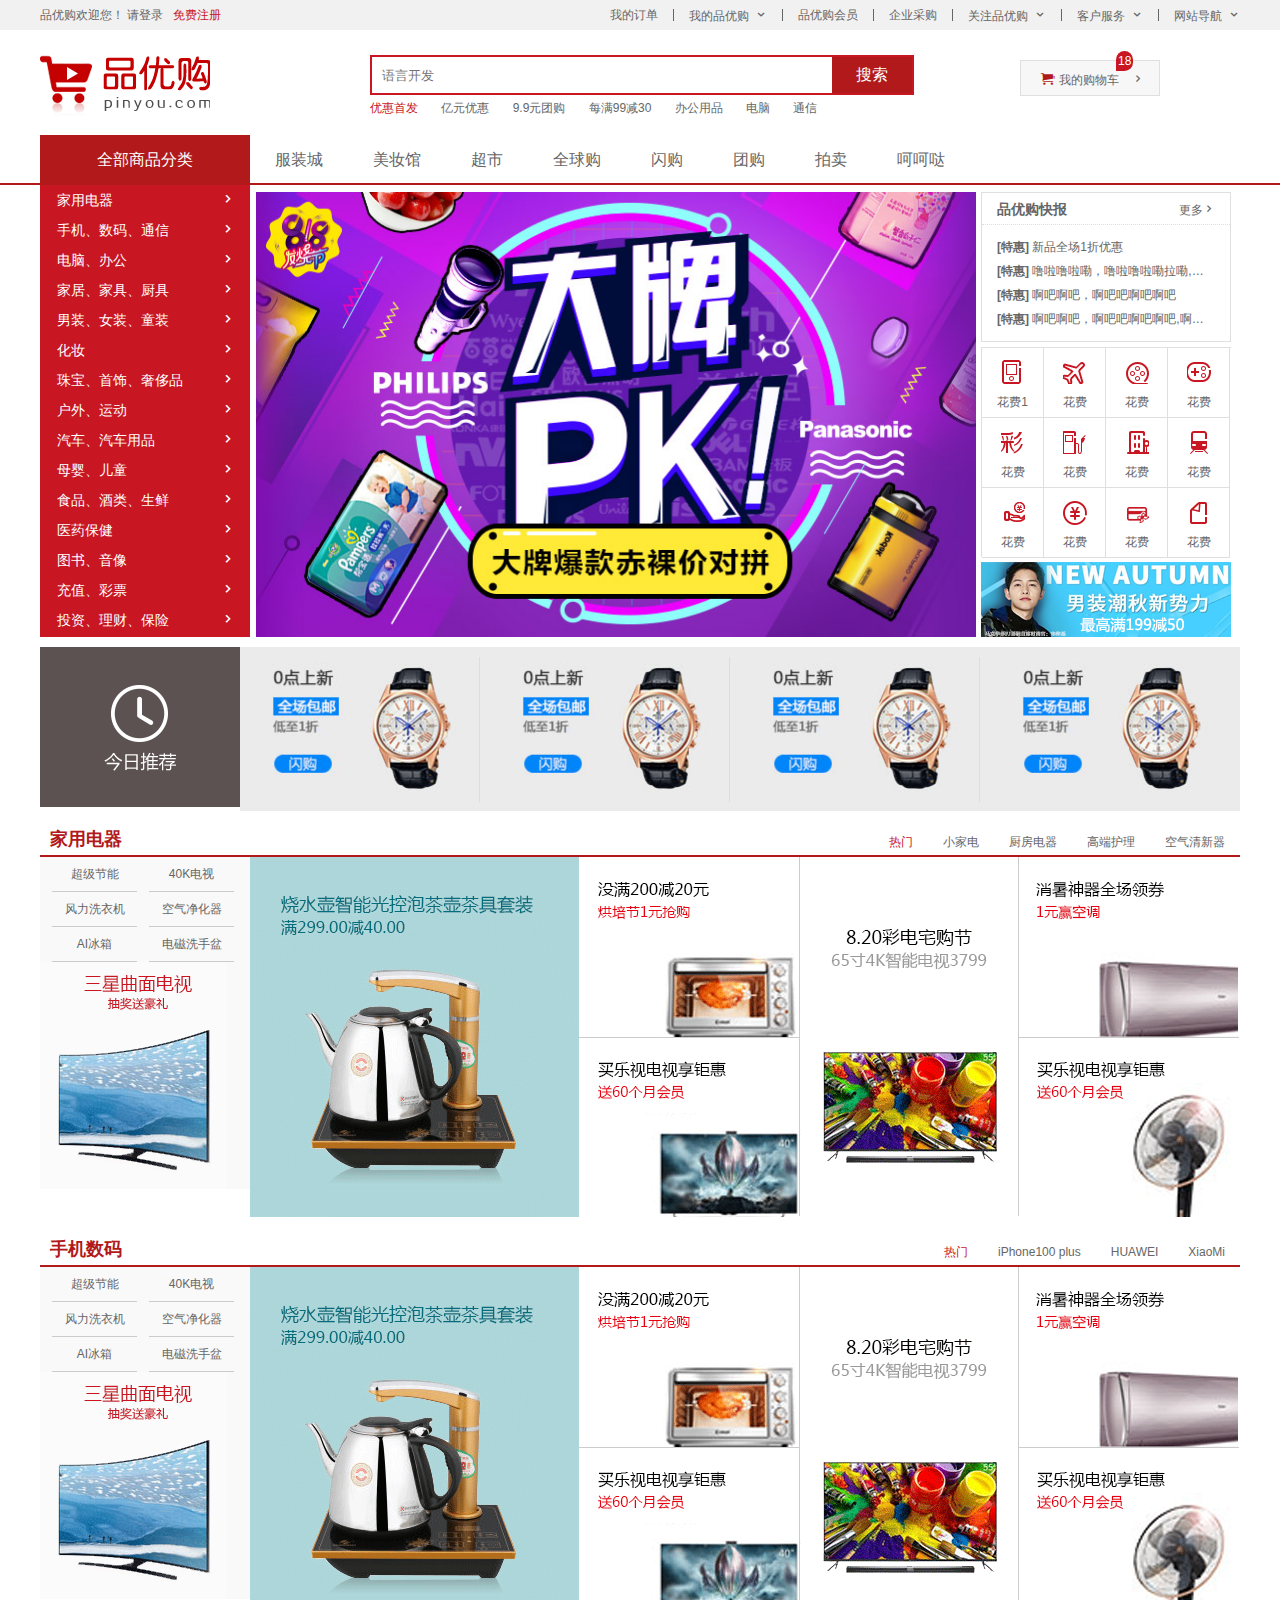
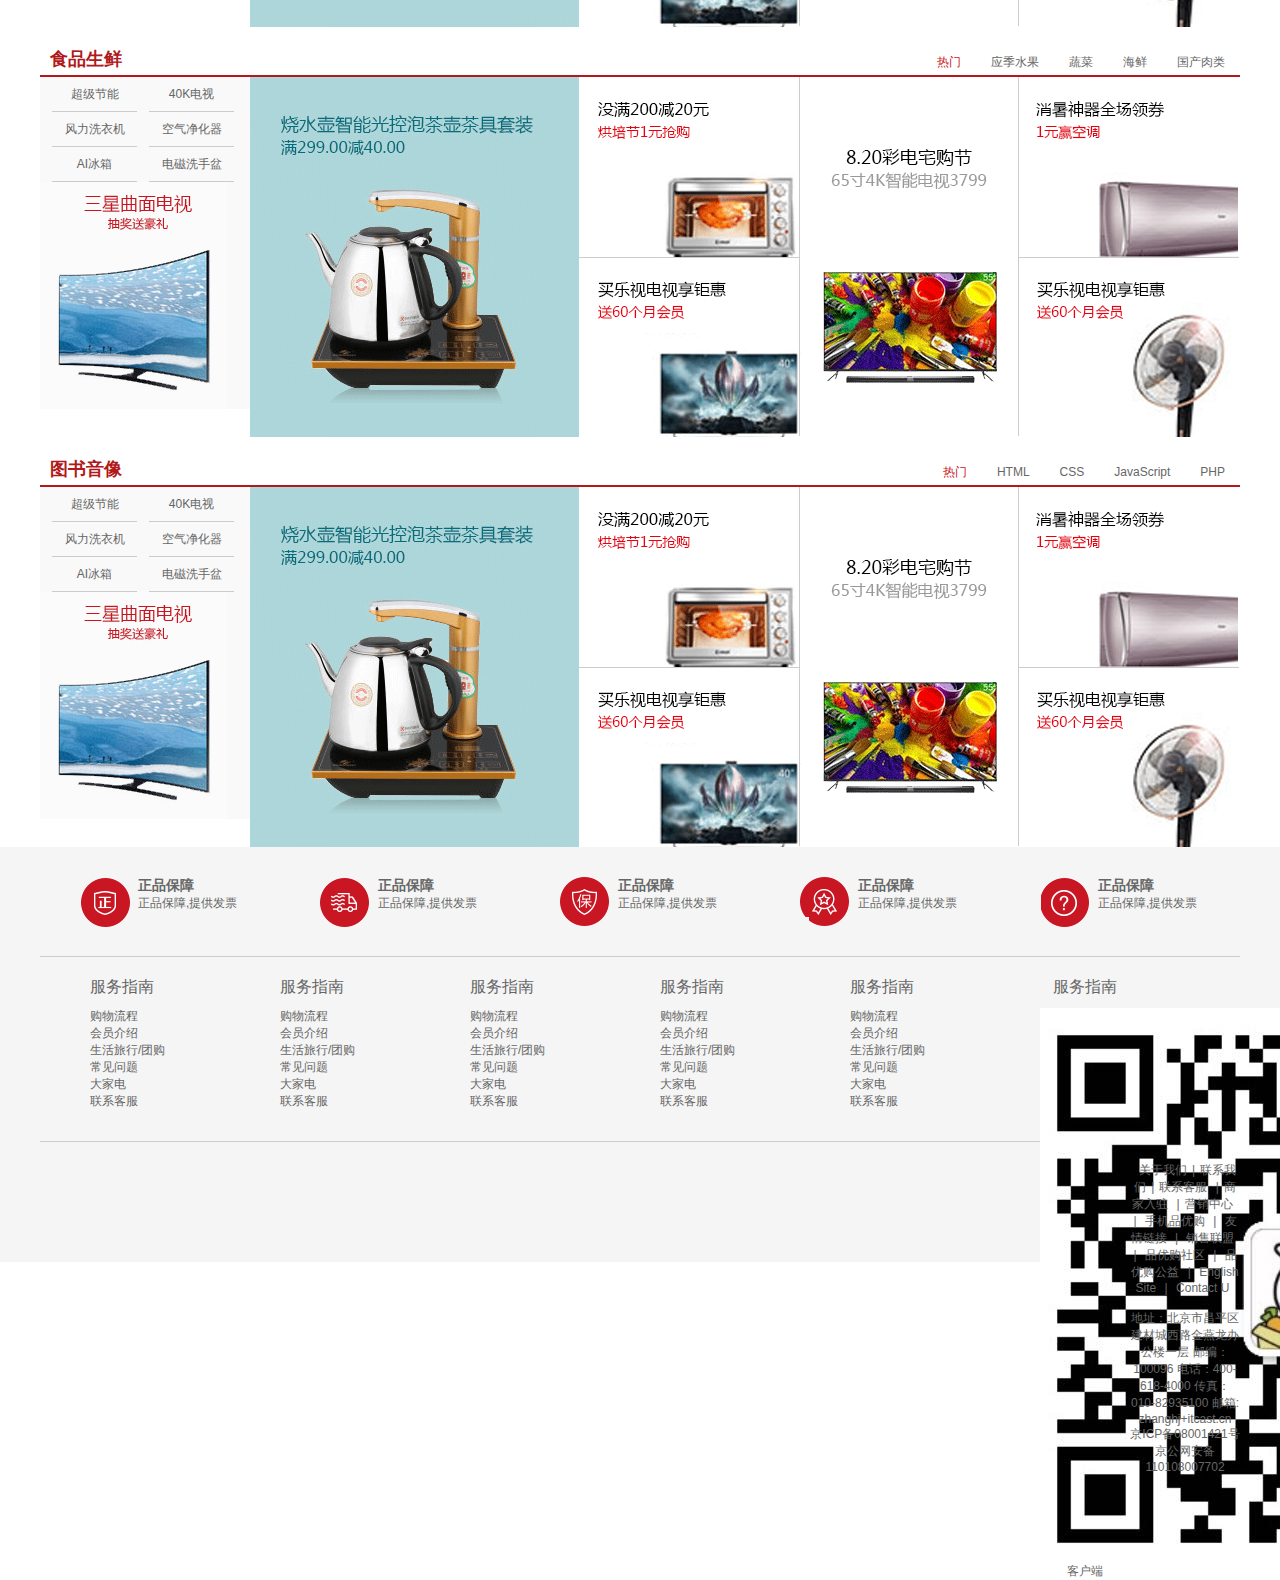
<file: index.html>
<!DOCTYPE html>
<html lang="en">

<head>
    <meta charset="UTF-8">
    <meta name="viewport" content="width=device-width, initial-scale=1.0">
    <title>Shopping-home Paractice</title>
    <meta name="description" content="html css javascript prsonal practice">
    <meta name="keywords" content="html css javascript practice">
    <link rel="shortcut icon" href="favicon.ico">
    <link rel="stylesheet" href="css/base.css">
    <link rel="stylesheet" href="css/common.css">
    <link rel="stylesheet" href="css/index.css">
</head>

<body>
    <!-- shortcut bar start-->
    <div class="shortcut">
        <div class="container">
            <div class="shortcut-left">
                <ul>
                    <li>品优购欢迎您！&nbsp;</li>
                    <li>
                        <a href="">请登录 &nbsp;</a>
                        <a href="register.html" class="font_color_red">免费注册</a>
                    </li>
                </ul>
            </div>
            <div class="shortcut-right">
                <ul>
                    <li>
                        <a href="">我的订单</a>
                    </li>
                    <li></li>
                    <li>
                        <a href="" class="arrow_down">我的品优购</a>
                    </li>
                    <li></li>
                    <li>
                        <a href="">品优购会员</a>
                    </li>
                    <li></li>
                    <li>
                        <a href="">企业采购</a>
                    </li>
                    <li></li>
                    <li>
                        <a href="" class="arrow_down">关注品优购</a>
                    </li>
                    <li></li>
                    <li>
                        <a href="" class="arrow_down">客户服务</a>
                    </li>
                    <li></li>
                    <li>
                        <a href="" class="arrow_down">网站导航</a>
                    </li>
                </ul>
            </div>
        </div>
    </div>
    <!-- shortcut bar end-->


    <!-- header start-->
    <div class="header container">
        <div class="logo">
            <h1>
                <a href="index.html" title="品优购">品优购</a>
            </h1>
        </div>
        <div class="search">
            <form action="">
                <input type="search" name="" id="" placeholder="语言开发" autofocus>
                <button>搜索</button>
            </form>
        </div>
        <div class="hotwords">
            <a href="" class="font_color_red ">优惠首发</a>
            <a href="">亿元优惠</a>
            <a href="">9.9元团购</a>
            <a href="">每满99减30</a>
            <a href="">办公用品</a>
            <a href="">电脑</a>
            <a href="">通信</a>
        </div>
        <div class="shoppingcar">
            <a href="">我的购物车</a>
            <i class="count">18</i>
        </div>

    </div>
    <!-- header end -->

    <!-- nav start -->
    <div class="nav">
        <div class="container">
            <div class="dropdown">
                <div class="dt">全部商品分类</div>
                <div class="dd">
                    <ul>
                        <li>
                            <a href="list.html">家用电器</a>
                        </li>
                        <li>
                            <a href="list.html">手机、数码、通信</a>
                        </li>
                        <li>
                            <a href="list.html">电脑、办公</a>
                        </li>
                        <li>
                            <a href="list.html">家居、家具、厨具</a>
                        </li>
                        <li>
                            <a href="list.html">男装、女装、童装</a>
                        </li>
                        <li>
                            <a href="list.html">化妆</a>
                        </li>
                        <li>
                            <a href="list.html">珠宝、首饰、奢侈品</a>
                        </li>
                        <li>
                            <a href="list.html">户外、运动</a>
                        </li>
                        <li>
                            <a href="list.html">汽车、汽车用品</a>
                        </li>
                        <li>
                            <a href="list.html">母婴、儿童</a>
                        </li>
                        <li>
                            <a href="list.html">食品、酒类、生鲜</a>
                        </li>
                        <li>
                            <a href="list.html">医药保健</a>
                        </li>
                        <li>
                            <a href="list.html">图书、音像</a>
                        </li>
                        <li>
                            <a href="list.html">充值、彩票</a>
                        </li>
                        <li>
                            <a href="list.html">投资、理财、保险</a>
                        </li>
                    </ul>
                </div>
            </div>
            <div class="nav_items">
                <ul>
                    <li><a href="">服装城</a></li>
                    <li><a href="">美妆馆</a></li>
                    <li><a href="">超市</a></li>
                    <li><a href="">全球购</a></li>
                    <li><a href="">闪购</a></li>
                    <li><a href="">团购</a></li>
                    <li><a href="">拍卖</a></li>
                    <li><a href="">呵呵哒</a></li>
                </ul>
            </div>
        </div>
    </div>
    <!-- nav end -->


    <!-- main start -->
    <div class="container">
        <div class="main">
            <!-- focus -->
            <div class="focus">
                <ul>
                    <li>
                        <a href=""><img src="upload/focus1.png" alt=""></a>
                    </li>
                </ul>
                <div class="arows">
                    <div class="arrow_left"></div>
                    <div class="arrow_righ"></div>
                </div>

            </div>
            <div class="newflash">
                <div class="news">
                    <div class="news_head">
                        <h4>品优购快报</h4>
                        <a href="" class="more">更多</a>
                    </div>
                    <div class="news_body">
                        <ul>
                            <li><a href=""><strong>[特惠]</strong> 新品全场1折优惠</a></li>
                            <li><a href=""><strong>[特惠]</strong> 噜啦噜啦嘞，噜啦噜啦嘞拉嘞,噜啦噜啦嘞拉嘞</a></li>
                            <li><a href=""><strong>[特惠]</strong> 啊吧啊吧，啊吧吧啊吧啊吧</a></li>
                            <li><a href=""><strong>[特惠]</strong> 啊吧啊吧，啊吧吧啊吧啊吧,啊吧吧啊吧啊吧</a></li>
                        </ul>
                    </div>
                </div>
                <div class="liveservice">
                    <ul>
                        <li>
                            <a href="">
                                <i></i>
                                <p>花费1</p>
                            </a>
                        </li>
                        <li>
                            <a href="">
                                <i></i>
                                <p>花费</p>
                            </a>
                        </li>
                        <li>
                            <a href="">
                                <i></i>
                                <p>花费</p>
                            </a>
                        </li>
                        <li>
                            <a href="">
                                <i></i>
                                <p>花费</p>
                            </a>
                        </li>
                        <li>
                            <a href="">
                                <i></i>
                                <p>花费</p>
                            </a>
                        </li>
                        <li>
                            <a href="">
                                <i></i>
                                <p>花费</p>
                            </a>
                        </li>
                        <li>
                            <a href="">
                                <i></i>
                                <p>花费</p>
                            </a>
                        </li>
                        <li>
                            <a href="">
                                <i></i>
                                <p>花费</p>
                            </a>
                        </li>
                        <li>
                            <a href="">
                                <i></i>
                                <p>花费</p>
                            </a>
                        </li>
                        <li>
                            <a href="">
                                <i></i>
                                <p>花费</p>
                            </a>
                        </li>
                        <li>
                            <a href="">
                                <i></i>
                                <p>花费</p>
                            </a>
                        </li>
                        <li>
                            <a href="">
                                <i></i>
                                <p>花费</p>
                            </a>
                        </li>
                    </ul>
                </div>
                <div class="bargain">
                    <a href=""><img src="upload/bargain.png" alt=""></a>
                </div>
            </div>
        </div>
    </div>
    <!-- main end -->

    <!-- recommend start -->
    <div class="container">
        <div class="recom">
            <div class="recom_head">
                <img src="images/recom.png" alt="">
            </div>
            <div class="recom_body">
                <ul>
                    <li>
                        <a href=""><img src="upload/recom_03.jpg" alt=""> </a>
                    </li>
                    <li>
                        <a href=""><img src="upload/recom_03.jpg" alt=""> </a>
                    </li>
                    <li>
                        <a href=""><img src="upload/recom_03.jpg" alt=""> </a>
                    </li>
                    <li>
                        <a href=""><img src="upload/recom_03.jpg" alt=""> </a>
                    </li>
                </ul>
            </div>
        </div>
    </div>
    <!-- recommend end -->


    <!-- floor start -->
    <div class="container">
        <div class="floor_1 floor">
            <div class="box_head">
                <h3>家用电器</h3>
                <div class="tab_list">
                    <ul>
                        <li><a href="list.html" class="font_color_red">热门</a></li>
                        <li><a href="list.html">小家电</a></li>
                        <li><a href="list.html">厨房电器</a></li>
                        <li><a href="list.html">高端护理</a></li>
                        <li><a href="list.html">空气清新器</a></li>
                    </ul>
                </div>
            </div>
            <div class="box_body">
                <div class="tab_content">
                    <div class="tab_list_item_01 clearfix">
                        <div class="coll_01">
                            <ul>
                                <li>
                                    <a href="list.html">超级节能</a>
                                </li>
                                <li>
                                    <a href="list.html">40K电视</a>
                                </li>
                                <li>
                                    <a href="list.html">风力洗衣机</a>
                                </li>
                                <li>
                                    <a href="list.html">空气净化器</a>
                                </li>
                                <li>
                                    <a href="list.html">AI冰箱</a>
                                </li>
                                <li>
                                    <a href="list.html">电磁洗手盆</a>
                                </li>
                            </ul>
                            <a href="list.html"><img src="upload/floor-1-1.png" alt=""></a>
                        </div>
                        <div class="coll_02">
                            <a href="list.html"><img src="upload/floor-1-b01.png" alt=""></a>
                        </div>
                        <div class="coll_03">
                            <a href="list.html"><img src="upload/floor-1-2.png" alt=""></a>
                            <a href="list.html"><img src="upload/floor-1-3.png" alt=""></a>
                        </div>
                        <div class="coll_04">
                            <a href="list.html"><img src="upload/floor-1-4.png" alt=""></a>
                        </div>
                        <div class="coll_03">
                            <a href="list.html"><img src="upload/floor-1-5.png" alt=""></a>
                            <a href="list.html"><img src="upload/floor-1-6.png" alt=""></a>
                        </div>
                    </div>
                    <div class="tab_list_item_02"></div>
                    <div class="tab_list_item_03"></div>
                    <div class="tab_list_item_04"></div>
                </div>
            </div>
        </div>
        <div class="floor_2 floor">
            <div class="box_head">
                <h3>手机数码</h3>
                <div class="tab_list">
                    <ul>
                        <li><a href="" class="font_color_red">热门</a></li>
                        <li><a href="">iPhone100 plus</a></li>
                        <li><a href="">HUAWEI</a></li>
                        <li><a href="">XiaoMi</a></li>
                    </ul>
                </div>
            </div>
            <div class="box_body">
                <div class="tab_content">
                    <div class="tab_list_item_01 clearfix">
                        <div class="coll_01">
                            <ul>
                                <li>
                                    <a href="">超级节能</a>
                                </li>
                                <li>
                                    <a href="">40K电视</a>
                                </li>
                                <li>
                                    <a href="">风力洗衣机</a>
                                </li>
                                <li>
                                    <a href="">空气净化器</a>
                                </li>
                                <li>
                                    <a href="">AI冰箱</a>
                                </li>
                                <li>
                                    <a href="">电磁洗手盆</a>
                                </li>
                            </ul>
                            <a href=""><img src="upload/floor-1-1.png" alt=""></a>
                        </div>
                        <div class="coll_02">
                            <a href=""><img src="upload/floor-1-b01.png" alt=""></a>
                        </div>
                        <div class="coll_03">
                            <a href=""><img src="upload/floor-1-2.png" alt=""></a>
                            <a href=""><img src="upload/floor-1-3.png" alt=""></a>
                        </div>
                        <div class="coll_04">
                            <a href=""><img src="upload/floor-1-4.png" alt=""></a>
                        </div>
                        <div class="coll_03">
                            <a href=""><img src="upload/floor-1-5.png" alt=""></a>
                            <a href=""><img src="upload/floor-1-6.png" alt=""></a>
                        </div>
                    </div>
                    <div class="tab_list_item_02"></div>
                    <div class="tab_list_item_03"></div>
                    <div class="tab_list_item_04"></div>
                </div>
            </div>
        </div>
        <div class="floor_3  floor">
            <div class="box_head">
                <h3>食品生鲜</h3>
                <div class="tab_list">
                    <ul>
                        <li><a href="" class="font_color_red">热门</a></li>
                        <li><a href="">应季水果</a></li>
                        <li><a href="">蔬菜</a></li>
                        <li><a href="">海鲜</a></li>
                        <li><a href="">国产肉类</a></li>
                    </ul>
                </div>
            </div>
            <div class="box_body">
                <div class="tab_content">
                    <div class="tab_list_item_01 clearfix">
                        <div class="coll_01">
                            <ul>
                                <li>
                                    <a href="">超级节能</a>
                                </li>
                                <li>
                                    <a href="">40K电视</a>
                                </li>
                                <li>
                                    <a href="">风力洗衣机</a>
                                </li>
                                <li>
                                    <a href="">空气净化器</a>
                                </li>
                                <li>
                                    <a href="">AI冰箱</a>
                                </li>
                                <li>
                                    <a href="">电磁洗手盆</a>
                                </li>
                            </ul>
                            <a href=""><img src="upload/floor-1-1.png" alt=""></a>
                        </div>
                        <div class="coll_02">
                            <a href=""><img src="upload/floor-1-b01.png" alt=""></a>
                        </div>
                        <div class="coll_03">
                            <a href=""><img src="upload/floor-1-2.png" alt=""></a>
                            <a href=""><img src="upload/floor-1-3.png" alt=""></a>
                        </div>
                        <div class="coll_04">
                            <a href=""><img src="upload/floor-1-4.png" alt=""></a>
                        </div>
                        <div class="coll_03">
                            <a href=""><img src="upload/floor-1-5.png" alt=""></a>
                            <a href=""><img src="upload/floor-1-6.png" alt=""></a>
                        </div>
                    </div>
                    <div class="tab_list_item_02"></div>
                    <div class="tab_list_item_03"></div>
                    <div class="tab_list_item_04"></div>
                </div>
            </div>
        </div>
        <div class="floor_4  floor">
            <div class="box_head">
                <h3>图书音像</h3>
                <div class="tab_list">
                    <ul>
                        <li><a href="" class="font_color_red">热门</a></li>
                        <li><a href="">HTML</a></li>
                        <li><a href="">CSS</a></li>
                        <li><a href="">JavaScript</a></li>
                        <li><a href="">PHP</a></li>
                    </ul>
                </div>
            </div>
            <div class="box_body">
                <div class="tab_content">
                    <div class="tab_list_item_01 clearfix">
                        <div class="coll_01">
                            <ul>
                                <li>
                                    <a href="">超级节能</a>
                                </li>
                                <li>
                                    <a href="">40K电视</a>
                                </li>
                                <li>
                                    <a href="">风力洗衣机</a>
                                </li>
                                <li>
                                    <a href="">空气净化器</a>
                                </li>
                                <li>
                                    <a href="">AI冰箱</a>
                                </li>
                                <li>
                                    <a href="">电磁洗手盆</a>
                                </li>
                            </ul>
                            <a href=""><img src="upload/floor-1-1.png" alt=""></a>
                        </div>
                        <div class="coll_02">
                            <a href=""><img src="upload/floor-1-b01.png" alt=""></a>
                        </div>
                        <div class="coll_03">
                            <a href=""><img src="upload/floor-1-2.png" alt=""></a>
                            <a href=""><img src="upload/floor-1-3.png" alt=""></a>
                        </div>
                        <div class="coll_04">
                            <a href=""><img src="upload/floor-1-4.png" alt=""></a>
                        </div>
                        <div class="coll_03">
                            <a href=""><img src="upload/floor-1-5.png" alt=""></a>
                            <a href=""><img src="upload/floor-1-6.png" alt=""></a>
                        </div>
                    </div>
                    <div class="tab_list_item_02"></div>
                    <div class="tab_list_item_03"></div>
                    <div class="tab_list_item_04"></div>
                </div>
            </div>
        </div>
    </div>
    <!-- floor end -->

    <!-- footer start -->
    <div class="footer">
        <div class="container">
            <div class="mod_service">
                <ul>
                    <li>
                        <h3></h3>
                        <div class="mod_service_text">
                            <h4>正品保障</h4>
                            <p>正品保障,提供发票</p>
                        </div>
                    </li>
                    <li>
                        <h3></h3>
                        <div class="mod_service_text">
                            <h4>正品保障</h4>
                            <p>正品保障,提供发票</p>
                        </div>
                    </li>
                    <li>
                        <h3></h3>
                        <div class="mod_service_text">
                            <h4>正品保障</h4>
                            <p>正品保障,提供发票</p>
                        </div>
                    </li>
                    <li>
                        <h3></h3>
                        <div class="mod_service_text">
                            <h4>正品保障</h4>
                            <p>正品保障,提供发票</p>
                        </div>
                    </li>
                    <li>
                        <h3></h3>
                        <div class="mod_service_text">
                            <h4>正品保障</h4>
                            <p>正品保障,提供发票</p>
                        </div>
                    </li>
                </ul>
            </div>
            <div class="mod_help">
                <dl>
                    <dt>服务指南</dt>
                    <dd>
                        <a href="">购物流程</a>
                    </dd>
                    <dd>
                        <a href="">会员介绍</a>
                    </dd>
                    <dd>
                        <a href="">生活旅行/团购</a>
                    </dd>
                    <dd>
                        <a href="">常见问题</a>
                    </dd>
                    <dd>
                        <a href="">大家电</a>
                    </dd>
                    <dd>
                        <a href="">联系客服</a>
                    </dd>
                </dl>
                <dl>
                    <dt>服务指南</dt>
                    <dd>
                        <a href="">购物流程</a>
                    </dd>
                    <dd>
                        <a href="">会员介绍</a>
                    </dd>
                    <dd>
                        <a href="">生活旅行/团购</a>
                    </dd>
                    <dd>
                        <a href="">常见问题</a>
                    </dd>
                    <dd>
                        <a href="">大家电</a>
                    </dd>
                    <dd>
                        <a href="">联系客服</a>
                    </dd>
                </dl>
                <dl>
                    <dt>服务指南</dt>
                    <dd>
                        <a href="">购物流程</a>
                    </dd>
                    <dd>
                        <a href="">会员介绍</a>
                    </dd>
                    <dd>
                        <a href="">生活旅行/团购</a>
                    </dd>
                    <dd>
                        <a href="">常见问题</a>
                    </dd>
                    <dd>
                        <a href="">大家电</a>
                    </dd>
                    <dd>
                        <a href="">联系客服</a>
                    </dd>
                </dl>
                <dl>
                    <dt>服务指南</dt>
                    <dd>
                        <a href="">购物流程</a>
                    </dd>
                    <dd>
                        <a href="">会员介绍</a>
                    </dd>
                    <dd>
                        <a href="">生活旅行/团购</a>
                    </dd>
                    <dd>
                        <a href="">常见问题</a>
                    </dd>
                    <dd>
                        <a href="">大家电</a>
                    </dd>
                    <dd>
                        <a href="">联系客服</a>
                    </dd>
                </dl>
                <dl>
                    <dt>服务指南</dt>
                    <dd>
                        <a href="">购物流程</a>
                    </dd>
                    <dd>
                        <a href="">会员介绍</a>
                    </dd>
                    <dd>
                        <a href="">生活旅行/团购</a>
                    </dd>
                    <dd>
                        <a href="">常见问题</a>
                    </dd>
                    <dd>
                        <a href="">大家电</a>
                    </dd>
                    <dd>
                        <a href="">联系客服</a>
                    </dd>
                </dl>
                <dl>
                    <dt>服务指南</dt>
                    <dd>
                        <img src="images/wx_cz.jpg" title="Wechat" id="wechat"> 客户端
                    </dd>
                </dl>
            </div>
            <div class="mod_copyright">
                <div class="links">
                    <a href="">关于我们</a>|<a href="">联系我们</a>|<a href="">联系客服 </a>|<a href="">商家入驻</a> |<a href="">营销中心 </a> | <a href="">手机品优购</a> | <a href="">友情链接</a> |<a href=""> 销售联盟</a> |<a href=""> 品优购社区 </a>| <a href="">品优购公益</a> | <a href="">English Site</a>                    | <a href="">Contact U</a>
                </div>
                <div class="copyright">
                    地址：北京市昌平区建材城西路金燕龙办公楼一层 邮编：100096 电话：400-618-4000 传真：010-82935100 邮箱: zhanghj+itcast.cn <br> 京ICP备08001421号京公网安备110108007702
                </div>
            </div>
        </div>
    </div>
    <!-- foot end -->


</body>

</html>
</file>
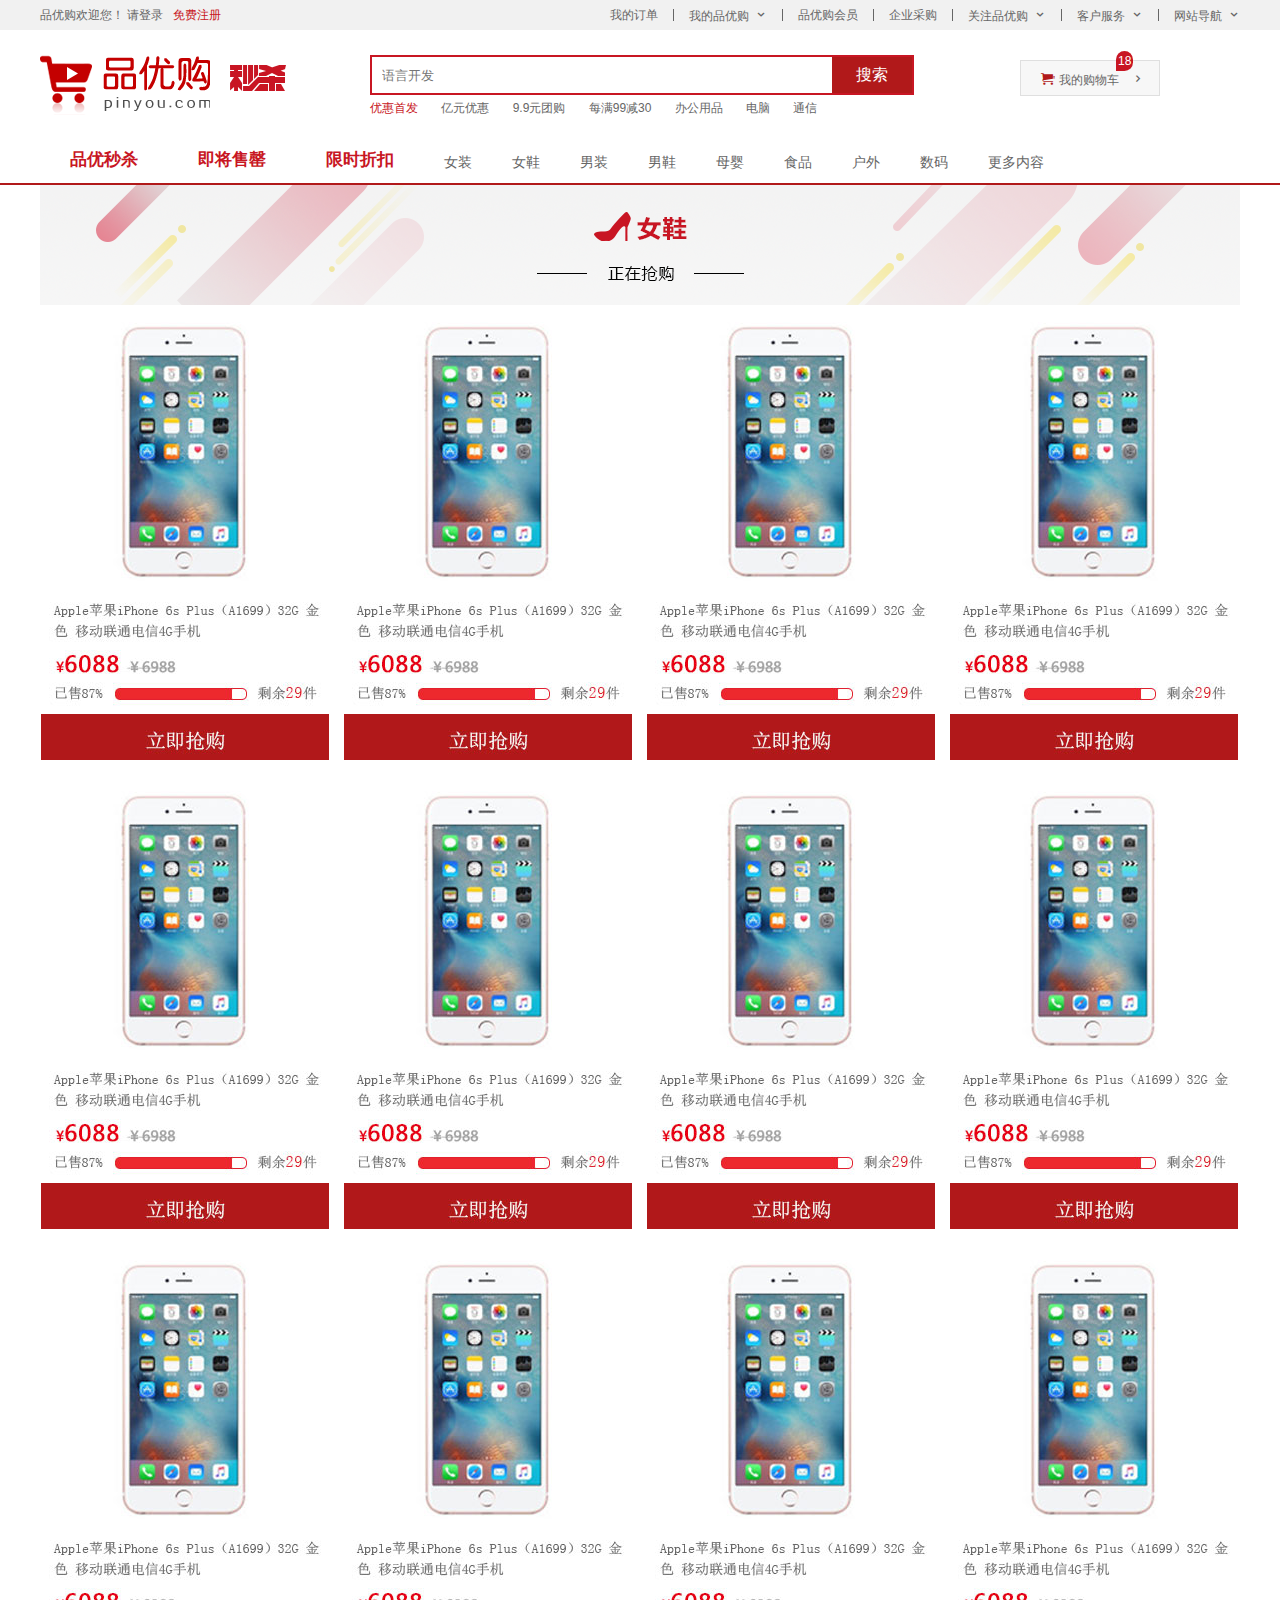
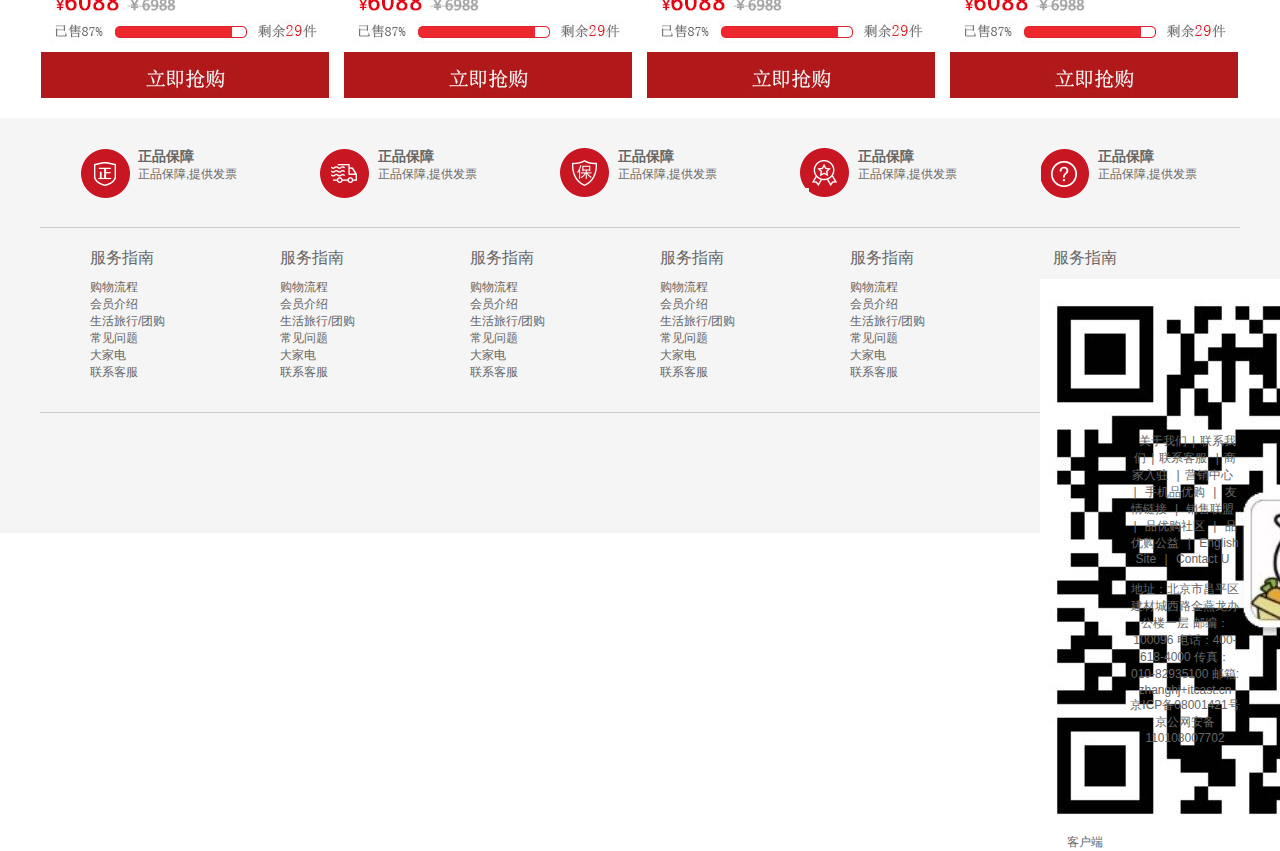
<file: list.html>
<!DOCTYPE html>
<html lang="en">

<head>
    <meta charset="UTF-8">
    <meta name="viewport" content="width=device-width, initial-scale=1.0">
    <title>Shopping-list Paractice</title>
    <meta name="description" content="html css javascript prsonal practice">
    <meta name="keywords" content="html css javascript practice">
    <link rel="shortcut icon" href="favicon.ico">
    <link rel="stylesheet" href="css/base.css">
    <link rel="stylesheet" href="css/common.css">
    <link rel="stylesheet" href="css/list.css">
</head>

<body>
    <!-- shortcut bar start-->
    <div class="shortcut">
        <div class="container">
            <div class="shortcut-left">
                <ul>
                    <li>品优购欢迎您！&nbsp;</li>
                    <li>
                        <a href="">请登录 &nbsp;</a>
                        <a href="" class="font_color_red">免费注册</a>
                    </li>
                </ul>
            </div>
            <div class="shortcut-right">
                <ul>
                    <li>
                        <a href="">我的订单</a>
                    </li>
                    <li></li>
                    <li>
                        <a href="" class="arrow_down">我的品优购</a>
                    </li>
                    <li></li>
                    <li>
                        <a href="">品优购会员</a>
                    </li>
                    <li></li>
                    <li>
                        <a href="">企业采购</a>
                    </li>
                    <li></li>
                    <li>
                        <a href="" class="arrow_down">关注品优购</a>
                    </li>
                    <li></li>
                    <li>
                        <a href="" class="arrow_down">客户服务</a>
                    </li>
                    <li></li>
                    <li>
                        <a href="" class="arrow_down">网站导航</a>
                    </li>
                </ul>
            </div>
        </div>
    </div>
    <!-- shortcut bar end-->


    <!-- header start-->
    <div class="header container">
        <div class="sk"></div>
        <div class="logo">
            <h1>
                <a href="index.html" title="品优购">品优购</a>
            </h1>
        </div>
        <div class="search">
            <form action="">
                <input type="search" name="" id="" placeholder="语言开发" autofocus>
                <button>搜索</button>
            </form>
        </div>
        <div class="hotwords">
            <a href="" class="font_color_red ">优惠首发</a>
            <a href="">亿元优惠</a>
            <a href="">9.9元团购</a>
            <a href="">每满99减30</a>
            <a href="">办公用品</a>
            <a href="">电脑</a>
            <a href="">通信</a>
        </div>
        <div class="shoppingcar">
            <a href="">我的购物车</a>
            <i class="count">18</i>
        </div>
    </div>
    <!-- header end -->

    <!--sk nav start -->
    <div class="nav">
        <div class="container">
            <div class="sk-list">
                <ul>
                    <li>
                        <a href="">品优秒杀</a>
                    </li>
                    <li>
                        <a href="">即将售罄</a>
                    </li>
                    <li>
                        <a href="">限时折扣</a>
                    </li>
                </ul>
            </div>
            <div class="sk_con">
                <ul>
                    <li>
                        <a href="">女装</a>
                    </li>
                    <li>
                        <a href="">女鞋</a>
                    </li>
                    <li>
                        <a href="">男装</a>
                    </li>
                    <li>
                        <a href="">男鞋</a>
                    </li>
                    <li>
                        <a href="">母婴</a>
                    </li>
                    <li>
                        <a href="">食品</a>
                    </li>
                    <li>
                        <a href="">户外</a>
                    </li>
                    <li>
                        <a href="">数码</a>
                    </li>
                    <li>
                        <a href="">更多内容</a>
                    </li>
                </ul>
            </div>
        </div>
    </div>
    <!-- sk nav end -->


    <!-- sk content start -->
    <div class="container">
        <div class="sk_content ">
            <div class="sk_head">
                <img src="upload/bg_03.png" alt="">
            </div>
            <div class="sk_body">
                <ul class="clearfix">
                    <li>
                        <a href="">
                            <img src="upload/list.jpg" alt="">
                        </a>
                    </li>
                    <li>
                        <a href="">
                            <img src="upload/list.jpg" alt="">
                        </a>
                    </li>
                    <li>
                        <a href="">
                            <img src="upload/list.jpg" alt="">
                        </a>
                    </li>
                    <li>
                        <a href="">
                            <img src="upload/list.jpg" alt="">
                        </a>
                    </li>
                    <li>
                        <a href="">
                            <img src="upload/list.jpg" alt="">
                        </a>
                    </li>
                    <li>
                        <a href="">
                            <img src="upload/list.jpg" alt="">
                        </a>
                    </li>
                    <li>
                        <a href="">
                            <img src="upload/list.jpg" alt="">
                        </a>
                    </li>
                    <li>
                        <a href="">
                            <img src="upload/list.jpg" alt="">
                        </a>
                    </li>
                    <li>
                        <a href="">
                            <img src="upload/list.jpg" alt="">
                        </a>
                    </li>
                    <li>
                        <a href="">
                            <img src="upload/list.jpg" alt="">
                        </a>
                    </li>
                    <li>
                        <a href="">
                            <img src="upload/list.jpg" alt="">
                        </a>
                    </li>
                    <li>
                        <a href="">
                            <img src="upload/list.jpg" alt="">
                        </a>
                    </li>
                </ul>
            </div>
        </div>
    </div>
    <!-- sk content start -->



    <!-- footer start -->
    <div class="footer">
        <div class="container">
            <div class="mod_service">
                <ul>
                    <li>
                        <h3></h3>
                        <div class="mod_service_text">
                            <h4>正品保障</h4>
                            <p>正品保障,提供发票</p>
                        </div>
                    </li>
                    <li>
                        <h3></h3>
                        <div class="mod_service_text">
                            <h4>正品保障</h4>
                            <p>正品保障,提供发票</p>
                        </div>
                    </li>
                    <li>
                        <h3></h3>
                        <div class="mod_service_text">
                            <h4>正品保障</h4>
                            <p>正品保障,提供发票</p>
                        </div>
                    </li>
                    <li>
                        <h3></h3>
                        <div class="mod_service_text">
                            <h4>正品保障</h4>
                            <p>正品保障,提供发票</p>
                        </div>
                    </li>
                    <li>
                        <h3></h3>
                        <div class="mod_service_text">
                            <h4>正品保障</h4>
                            <p>正品保障,提供发票</p>
                        </div>
                    </li>
                </ul>
            </div>
            <div class="mod_help">
                <dl>
                    <dt>服务指南</dt>
                    <dd>
                        <a href="">购物流程</a>
                    </dd>
                    <dd>
                        <a href="">会员介绍</a>
                    </dd>
                    <dd>
                        <a href="">生活旅行/团购</a>
                    </dd>
                    <dd>
                        <a href="">常见问题</a>
                    </dd>
                    <dd>
                        <a href="">大家电</a>
                    </dd>
                    <dd>
                        <a href="">联系客服</a>
                    </dd>
                </dl>
                <dl>
                    <dt>服务指南</dt>
                    <dd>
                        <a href="">购物流程</a>
                    </dd>
                    <dd>
                        <a href="">会员介绍</a>
                    </dd>
                    <dd>
                        <a href="">生活旅行/团购</a>
                    </dd>
                    <dd>
                        <a href="">常见问题</a>
                    </dd>
                    <dd>
                        <a href="">大家电</a>
                    </dd>
                    <dd>
                        <a href="">联系客服</a>
                    </dd>
                </dl>
                <dl>
                    <dt>服务指南</dt>
                    <dd>
                        <a href="">购物流程</a>
                    </dd>
                    <dd>
                        <a href="">会员介绍</a>
                    </dd>
                    <dd>
                        <a href="">生活旅行/团购</a>
                    </dd>
                    <dd>
                        <a href="">常见问题</a>
                    </dd>
                    <dd>
                        <a href="">大家电</a>
                    </dd>
                    <dd>
                        <a href="">联系客服</a>
                    </dd>
                </dl>
                <dl>
                    <dt>服务指南</dt>
                    <dd>
                        <a href="">购物流程</a>
                    </dd>
                    <dd>
                        <a href="">会员介绍</a>
                    </dd>
                    <dd>
                        <a href="">生活旅行/团购</a>
                    </dd>
                    <dd>
                        <a href="">常见问题</a>
                    </dd>
                    <dd>
                        <a href="">大家电</a>
                    </dd>
                    <dd>
                        <a href="">联系客服</a>
                    </dd>
                </dl>
                <dl>
                    <dt>服务指南</dt>
                    <dd>
                        <a href="">购物流程</a>
                    </dd>
                    <dd>
                        <a href="">会员介绍</a>
                    </dd>
                    <dd>
                        <a href="">生活旅行/团购</a>
                    </dd>
                    <dd>
                        <a href="">常见问题</a>
                    </dd>
                    <dd>
                        <a href="">大家电</a>
                    </dd>
                    <dd>
                        <a href="">联系客服</a>
                    </dd>
                </dl>
                <dl>
                    <dt>服务指南</dt>
                    <dd>
                        <img src="images/wx_cz.jpg" alt="" id="wechat"> 客户端
                    </dd>
                </dl>
            </div>
            <div class="mod_copyright">
                <div class="links">
                    <a href="">关于我们</a>|<a href="">联系我们</a>|<a href="">联系客服 </a>|<a href="">商家入驻</a> |<a href="">营销中心 </a> | <a href="">手机品优购</a> | <a href="">友情链接</a> |<a href=""> 销售联盟</a> |<a href=""> 品优购社区 </a>| <a href="">品优购公益</a> | <a href="">English Site</a>                    | <a href="">Contact U</a>
                </div>
                <div class="copyright">
                    地址：北京市昌平区建材城西路金燕龙办公楼一层 邮编：100096 电话：400-618-4000 传真：010-82935100 邮箱: zhanghj+itcast.cn <br> 京ICP备08001421号京公网安备110108007702
                </div>
            </div>
        </div>
    </div>
    <!-- foot end -->
</body>

</html>
</file>
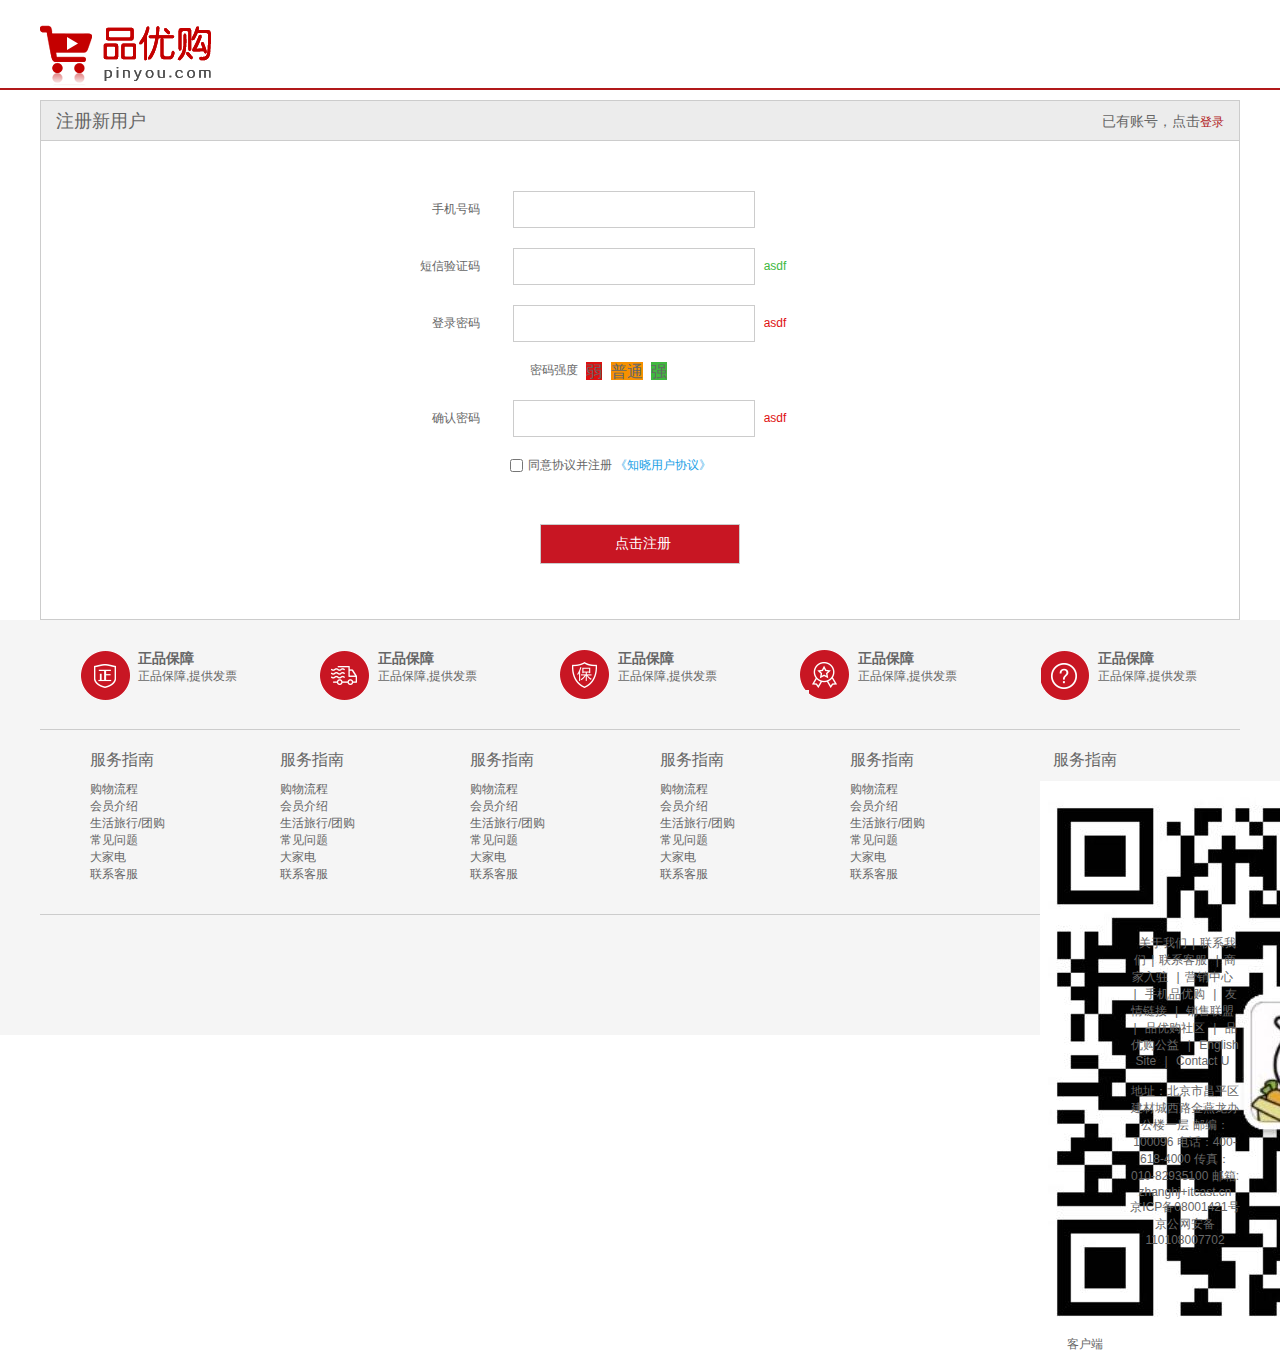
<file: register.html>
<!DOCTYPE html>
<html lang="en">

<head>
    <meta charset="UTF-8">
    <meta name="viewport" content="width=device-width, initial-scale=1.0">
    <title>register</title>
    <link rel="shortcut icon" href="favicon.ico">
    <link rel="stylesheet" href="css/base.css">
    <link rel="stylesheet" href="css/common.css">
    <link rel="stylesheet" href="css/register.css">
</head>

<body>


    <!-- header start-->
    <div class="header">
        <div class="container">
            <div class="logo">
                <a href="index.html" title="品优购"><img src="images/logo.png" alt=""></a>
            </div>
        </div>
    </div>
    <!-- header end -->


    <!-- registerarea start -->
    <div class="container">
        <div class="registerarea">
            <div class="registerarea_head">
                <h3>注册新用户</h3>
                <div class="login">
                    <span>已有账号，点击</span><a href="">登录</a>
                </div>
            </div>
            <div class="registerarea_body">
                <form action="">
                    <ul>
                        <li>
                            <label for="tel">手机号码</label>
                            <input type="tel" name="" id="tel" maxlength="11" minlength="11">
                            <i class="error_icon"></i>
                            <span class="error"></span>
                        </li>
                        <li>
                            <label for="code">短信验证码</label>
                            <input type="text" name="" id="code" maxlength="6" minlength="6">
                            <span class="success">
                                <i class="success_icon"></i>asdf
                            </span>
                        </li>
                        <li>
                            <label for="ps1">登录密码</label>
                            <input type="password" name="" id="ps1">
                            <span class="error">
                                <i class="error_icon"></i>asdf
                            </span>
                        </li>
                        <li class="safelevel">
                            密码强度
                            <i class="red">弱</i>
                            <i class="yellow">普通</i>
                            <i class="green">强</i>
                        </li>
                        <li>
                            <label for="ps2">确认密码</label>
                            <input type="password" name="" id="ps2">
                            <span class="error">
                                <i class="error_icon"></i>asdf
                            </span>
                        </li>
                        </li>
                        <li></li>
                        <li class="agree"><input type="checkbox" name="" id="" required>同意协议并注册 <a href="">《知晓用户协议》</a></li>
                        <input type="submit" value="点击注册" class="sub_button">
                    </ul>
                </form>
            </div>


        </div>
    </div>
    <!-- registarea end -->


    <!-- footer start -->
    <div class="footer">
        <div class="container">
            <div class="mod_service">
                <ul>
                    <li>
                        <h3></h3>
                        <div class="mod_service_text">
                            <h4>正品保障</h4>
                            <p>正品保障,提供发票</p>
                        </div>
                    </li>
                    <li>
                        <h3></h3>
                        <div class="mod_service_text">
                            <h4>正品保障</h4>
                            <p>正品保障,提供发票</p>
                        </div>
                    </li>
                    <li>
                        <h3></h3>
                        <div class="mod_service_text">
                            <h4>正品保障</h4>
                            <p>正品保障,提供发票</p>
                        </div>
                    </li>
                    <li>
                        <h3></h3>
                        <div class="mod_service_text">
                            <h4>正品保障</h4>
                            <p>正品保障,提供发票</p>
                        </div>
                    </li>
                    <li>
                        <h3></h3>
                        <div class="mod_service_text">
                            <h4>正品保障</h4>
                            <p>正品保障,提供发票</p>
                        </div>
                    </li>
                </ul>
            </div>
            <div class="mod_help">
                <dl>
                    <dt>服务指南</dt>
                    <dd>
                        <a href="">购物流程</a>
                    </dd>
                    <dd>
                        <a href="">会员介绍</a>
                    </dd>
                    <dd>
                        <a href="">生活旅行/团购</a>
                    </dd>
                    <dd>
                        <a href="">常见问题</a>
                    </dd>
                    <dd>
                        <a href="">大家电</a>
                    </dd>
                    <dd>
                        <a href="">联系客服</a>
                    </dd>
                </dl>
                <dl>
                    <dt>服务指南</dt>
                    <dd>
                        <a href="">购物流程</a>
                    </dd>
                    <dd>
                        <a href="">会员介绍</a>
                    </dd>
                    <dd>
                        <a href="">生活旅行/团购</a>
                    </dd>
                    <dd>
                        <a href="">常见问题</a>
                    </dd>
                    <dd>
                        <a href="">大家电</a>
                    </dd>
                    <dd>
                        <a href="">联系客服</a>
                    </dd>
                </dl>
                <dl>
                    <dt>服务指南</dt>
                    <dd>
                        <a href="">购物流程</a>
                    </dd>
                    <dd>
                        <a href="">会员介绍</a>
                    </dd>
                    <dd>
                        <a href="">生活旅行/团购</a>
                    </dd>
                    <dd>
                        <a href="">常见问题</a>
                    </dd>
                    <dd>
                        <a href="">大家电</a>
                    </dd>
                    <dd>
                        <a href="">联系客服</a>
                    </dd>
                </dl>
                <dl>
                    <dt>服务指南</dt>
                    <dd>
                        <a href="">购物流程</a>
                    </dd>
                    <dd>
                        <a href="">会员介绍</a>
                    </dd>
                    <dd>
                        <a href="">生活旅行/团购</a>
                    </dd>
                    <dd>
                        <a href="">常见问题</a>
                    </dd>
                    <dd>
                        <a href="">大家电</a>
                    </dd>
                    <dd>
                        <a href="">联系客服</a>
                    </dd>
                </dl>
                <dl>
                    <dt>服务指南</dt>
                    <dd>
                        <a href="">购物流程</a>
                    </dd>
                    <dd>
                        <a href="">会员介绍</a>
                    </dd>
                    <dd>
                        <a href="">生活旅行/团购</a>
                    </dd>
                    <dd>
                        <a href="">常见问题</a>
                    </dd>
                    <dd>
                        <a href="">大家电</a>
                    </dd>
                    <dd>
                        <a href="">联系客服</a>
                    </dd>
                </dl>
                <dl>
                    <dt>服务指南</dt>
                    <dd>
                        <img src="images/wx_cz.jpg" alt=""> 客户端
                    </dd>
                </dl>
            </div>
            <div class="mod_copyright">
                <div class="links">
                    <a href="">关于我们</a>|<a href="">联系我们</a>|<a href="">联系客服 </a>|<a href="">商家入驻</a> |<a href="">营销中心 </a> | <a href="">手机品优购</a> | <a href="">友情链接</a> |<a href=""> 销售联盟</a> |<a href=""> 品优购社区 </a>| <a href="">品优购公益</a> | <a href="">English Site</a>                    | <a href="">Contact U</a>
                </div>
                <div class="copyright">
                    地址：北京市昌平区建材城西路金燕龙办公楼一层 邮编：100096 电话：400-618-4000 传真：010-82935100 邮箱: zhanghj+itcast.cn <br> 京ICP备08001421号京公网安备110108007702
                </div>
            </div>
        </div>
    </div>
    <!-- foot end -->



</body>

</html>
</file>
<file: css/base.css>
/* html,
body,ul,li,ol,dl,dt,dd,p,h1,h2,h3,h4,h5,h6,form,img {
    margin: 0;
    padding: 0;
    box-sizing: border-box;
} */

* {
    margin: 0;
    padding: 0;
    box-sizing: border-box;
}

li {
    list-style: none;
}

a {
    color: #666666;
    font-size: 12px;
    font-family: Microsoft YaHei, Heiti SC, tahoma, arial, Hiragino Sans GB, "\5B8B\4F53", sans-serif;
    ;
    text-decoration: none;
}

a:hover {
    color: #c81623;
}

em,
i {
    font-style: normal;
}

img {
    border: 0;
    vertical-align: middle;
}

.clearfix::before,
.clearfix::after {
    content: "";
    display: table;
    height: 0;
    visibility: none;
    clear: both;
}

.clearfix {
    *zoom: 1;
}

input,
button {
    outline: none;
    border: 0;
    font-family: Microsoft YaHei, Heiti SC, tahoma, arial, Hiragino Sans GB, "\5B8B\4F53", sans-serif;
    ;
}
</file>
<file: css/common.css>
/* html */

body {
    color: #666666;
    font-size: 12px;
    font-family: Microsoft YaHei, Heiti SC, tahoma, arial, Hiragino Sans GB, "\5B8B\4F53", sans-serif;
    ;
}

@font-face {
    font-family: 'icomoon';
    src: url('../fonts/icomoon.eot?tomleg');
    src: url('../fonts/icomoon.eot?tomleg#iefix') format('embedded-opentype'), url('../fonts/icomoon.ttf?tomleg') format('truetype'), url('../fonts/icomoon.woff?tomleg') format('woff'), url('../fonts/icomoon.svg?tomleg#icomoon') format('svg');
    font-weight: normal;
    font-style: normal;
    font-display: block;
}

.font_color_red {
    color: #c81623;
}


/* container w*/

.container {
    width: 1200px;
    margin: 0 auto;
}


/* top shortcut */

.shortcut {
    height: 30px;
    line-height: 30px;
    background-color: #f1f1f1;
}

.shortcut li {
    float: left;
}

.shortcut-left {
    float: left;
}

.shortcut-right {
    float: right;
}

.shortcut-right li:nth-child(2n) {
    margin: 9px 15px;
    height: 12px;
    width: 1px;
    background-color: #666666;
}

.arrow_down::after {
    content: "\e91e";
    margin-left: 6px;
    font-family: 'icomoon';
}


/* header */

.header {
    position: relative;
    height: 105px;
}

.logo {
    position: absolute;
    top: 25px;
    height: 60px;
    width: 170px;
}

.logo a {
    display: block;
    height: 60px;
    width: 170px;
    font-size: 0;
    background: url(../images/logo.png) no-repeat;
}

.header .search {
    position: absolute;
    top: 25px;
    left: 50%;
    margin-left: -270px;
    height: 40px;
    border: 2px solid #c81623;
}

.header .search form {
    width: 100%;
}

.header .search input {
    float: left;
    width: 460px;
    height: 36px;
    padding: 0 10px;
}

.header .search button {
    float: left;
    width: 80px;
    height: 36px;
    background-color: #b1191a;
    font-size: 16px;
    color: #ffffff;
}

.header .search button:hover {
    background-color: #c81623;
}

.header .hotwords {
    position: absolute;
    top: 70px;
    left: 320px;
}

.header .hotwords a {
    padding: 0 10px;
}

.header .shoppingcar {
    position: absolute;
    right: 80px;
    top: 30px;
    width: 140px;
    height: 36px;
    border: 1px solid #dfdfdf;
    background-color: #f7f7f7;
    line-height: 36px;
    text-align: center;
}

.header .shoppingcar::before {
    content: "\e93a'";
    font-family: 'icomoon';
    margin-left: 5px;
    color: #b1191a;
}

.header .shoppingcar::after {
    content: "\e920";
    font-family: 'icomoon';
    margin-left: 10px;
}

.header .shoppingcar .count {
    position: absolute;
    top: -10px;
    left: 95px;
    height: 20px;
    border-radius: 10px 10px 10px 0;
    padding: 0 2px;
    background-color: #c81623;
    color: #ffffff;
    line-height: 20px;
    text-align: center;
}


/* nav */

.nav {
    height: 50px;
    width: 100%;
    border-bottom: 2px solid #b1191a;
}

.nav .dropdown {
    float: left;
    width: 210px;
    height: 50px;
    background-color: #b1191a;
    color: #ffffff;
}

.nav .dropdown .dt {
    height: 100%;
    width: 100%;
    line-height: 50px;
    font-size: 16px;
    text-align: center;
}

.nav .dropdown .dd {
    width: 100%;
    background-color: #c81623;
    border-bottom: 2px solid #c81623;
}

.nav .dropdown .dd li {
    position: relative;
    margin-left: 2px;
}

.nav .dropdown .dd li::after {
    content: '\e920';
    font-family: "icomoon";
    position: absolute;
    top: 7px;
    right: 15px;
    font-size: 14px;
}

.nav .dropdown .dd a {
    display: block;
    height: 30px;
    padding-left: 15px;
    color: #ffffff;
    line-height: 30px;
    font-size: 14px;
}

.nav .dropdown .dd a:hover {
    background-color: #ffffff;
    color: #c81623;
}

.nav .nav_items {
    float: left;
    height: 50px;
}

.nav .nav_items li {
    float: left;
}

.nav .nav_items li a {
    display: block;
    padding: 0 25px;
    font-size: 16px;
    line-height: 50px;
}


/* footer */

.footer {
    height: 415px;
    padding-top: 30px;
    background-color: #f5f5f5;
}

.mod_service {
    height: 80px;
    border-bottom: 1px solid #cccccc;
}

.mod_service li {
    float: left;
    height: 50px;
    width: 240px;
    padding-left: 40px;
}

.mod_service li h3 {
    float: left;
    width: 50px;
    height: 50px;
    margin-right: 8px;
    background: url(../images/icons.png) no-repeat -252px -2px;
}

.mod_service li:nth-child(2) h3 {
    background-position: -255px -53px;
}

.mod_service li:nth-child(3) h3 {
    background-position: -257px -106px;
}

.mod_service li:nth-child(4) h3 {
    background-position: -258px -157px;
}

.mod_service li:nth-child(5) h3 {
    background-position: -257px -208px;
}

.mod_service_text h4 {
    font-size: 14px;
}

.mod_service_text p {
    font-size: 12px;
}

.mod_help {
    height: 185px;
    padding-top: 20px;
    padding-left: 50px;
    border-bottom: 1px solid #cccccc;
}

.mod_help dl {
    float: left;
    width: 190px;
}

.mod_help dl dt {
    font-size: 16px;
    margin-bottom: 10px;
}

.mod_help dl:last-child {
    text-align: center;
    width: 90px;
}

.mod_copyright {
    text-align: center;
}

.mod_copyright .links {
    margin-top: 20px;
    margin-bottom: 15px;
}

.mod_copyright .links a {
    padding: 0 5px;
}
</file>
<file: css/index.css>
/* container w*/

.container {
    width: 1200px;
    margin: 0 auto;
}


/* main */

.main {
    margin-left: 216px;
    margin-top: 7px;
    width: 980px;
    height: 445px;
}

.main .focus {
    float: left;
    height: 100%;
    width: 720px;
    background-color: #b1191a;
}

.focus li a img {
    height: 445px;
    width: 720px;
}

.main .newflash {
    float: left;
    margin-left: 5px;
    height: 100%;
    width: 250px;
}

.newflash .news {
    border: 1px solid #dfdfdf;
}

.newflash .news .news_head {
    height: 32px;
    width: 100%;
    padding: 0 15px;
    border-bottom: 1px dotted #dfdfdf;
    font-size: 14px;
    line-height: 32px;
}

.newflash .news .news_head h4 {
    float: left;
}

.newflash .news .news_head .more {
    float: right;
}

.newflash .news .news_head .more::after {
    content: '\e920';
    font-family: 'icomoon';
}

.newflash .news .news_body {
    padding: 10px 15px;
    font-size: 12px;
    line-height: 24px;
}

.newflash .news .news_body li {
    height: 24px;
    white-space: nowrap;
    overflow: hidden;
    text-overflow: ellipsis;
}

.newflash .liveservice {
    margin-top: 5px;
    height: 210px;
    width: 100%;
    border: 1px solid #dfdfdf;
    border-width: 1px 0 0 1px;
}

.newflash .liveservice ul li {
    float: left;
    height: 70px;
    width: 62px;
    border: 1px solid #dfdfdf;
    border-width: 0 1px 1px 0;
}

.newflash .liveservice ul li a {
    display: block;
    height: 100%;
    width: 100%;
    text-align: center;
}

.newflash .liveservice ul li a i {
    display: inline-block;
    margin-top: 10px;
    margin-bottom: 5px;
    height: 28px;
    width: 24px;
    background: url(../images/icons.png) no-repeat -18px -14px;
}

.newflash .liveservice ul li:nth-child(2) a i {
    background-position-x: -81px;
}

.newflash .liveservice ul li:nth-child(3) a i {
    background-position-x: -141px;
}

.newflash .liveservice ul li:nth-child(4) a i {
    background-position-x: -206px;
}

.newflash .liveservice ul li:nth-child(5) a i {
    background-position: -18px -85px;
}

.newflash .liveservice ul li:nth-child(6) a i {
    background-position: -81px -85px;
}

.newflash .liveservice ul li:nth-child(7) a i {
    background-position: -141px -85px;
}

.newflash .liveservice ul li:nth-child(8) a i {
    background-position: -206px -85px;
}

.newflash .liveservice ul li:nth-child(9) a i {
    background-position: -14px -156px;
}

.newflash .liveservice ul li:nth-child(10) a i {
    background-position: -79px -156px;
}

.newflash .liveservice ul li:nth-child(11) a i {
    background-position: -141px -151px;
}

.newflash .liveservice ul li:nth-child(12) a i {
    background-position: -206px -156px;
}

.newflash .bargain {
    margin-top: 5px;
}


/* recommend */

.recom {
    margin: 10px 0 20px;
    height: 160px;
}

.recom .recom_head {
    float: left;
    height: 160px;
    width: 200px;
    background-color: #5c5251;
    text-align: center;
    line-height: 160px;
}

.recom .recom_body {
    float: left;
    height: 100%;
    width: 1000px;
}

.recom_body ul li {
    float: left;
    height: 100%;
    width: 250px;
}

.recom_body ul li a {
    display: block;
    position: relative;
    height: 100%;
    width: 100%;
}

.recom_body ul li:nth-child(-n+3) a::after {
    content: "";
    position: absolute;
    top: 10px;
    right: 10px;
    height: 145px;
    width: 1px;
    background-color: #dddddd;
}

.recom_body ul li img {
    width: 100%;
}


/* floor */

.floor .box_head {
    height: 30px;
    margin-top: 20px;
    border-bottom: 2px solid #b1191a;
}

.floor .box_head h3 {
    float: left;
    margin-left: 10px;
    font-size: 18px;
    color: #b1191a;
}

.floor .box_head .tab_list {
    float: right;
    line-height: 30px;
}

.floor .box_head .tab_list li {
    float: left;
}

.floor .box_head .tab_list li a {
    margin: 0 15px;
}

.floor .box_body {
    height: 360px;
}


/* tab_content */

.tab_content .tab_list_item_01 div {
    float: left;
}

.coll_01 {
    height: 100%;
    width: 210px;
    background-color: #f9f9f9;
}

.coll_01 ul li {
    float: left;
    height: 35px;
    width: 85px;
    margin-left: 12px;
    border-bottom: 1px solid #cccccc;
    text-align: center;
    line-height: 35px;
}

.coll_01 ul li a {
    height: 100%;
    font: 14px;
}

.coll_02 {
    height: 100%;
    width: 329px;
}

.coll_03 {
    overflow: hidden;
    height: 100%;
    width: 220px;
}

.coll_03 a:first-child {
    display: block;
    margin-bottom: 1px;
    border-bottom: 1px #cccccc solid;
}

.coll_04 {
    overflow: hidden;
    height: 100%;
    width: 220px;
    border: 1px #cccccc solid;
    border-top: 0;
    border-bottom: 0;
}
</file>
<file: css/list.css>
/* header */
    
    .sk {
        position: absolute;
        top: 35px;
        left: 190px;
        height: 26px;
        width: 56px;
        background: url(../images/sk.png)no-repeat;
    }
    /* nav */
    
    .nav .sk-list {
        float: left;
    }
    
    .nav .sk-list ul li {
        float: left;
    }
    
    .nav .sk-list ul li a {
        display: block;
        padding: 0 30px;
        font-size: 17px;
        font-weight: 700;
        color: #c81623;
        line-height: 50px;
    }
    
    .nav .sk_con {
        float: left;
    }
    
    .nav .sk_con ul li {
        float: left;
    }
    
    .nav .sk_con ul li a {
        display: block;
        line-height: 55px;
        padding: 0 20px;
        font-size: 14px;
    }
    /* sk_content   */
    
    .sk_content .sk_head {
        height: 120px;
        width: 1200px;
    }
    
    .sk_content .sk_head img {
        margin-top: -5px;
    }
    
    .sk_body {
        margin: 1px auto 5px 1px;
    }
    
    .sk_body ul li {
        float: left;
        overflow: hidden;
        height: 456px;
        width: 290px;
        margin: -1px 14px 14px -1px;
        border: 1px solid transparent;
    }
    
    .sk_body ul li:hover {
        border: solid 1px #c81623;
    }
    
    .sk_body ul li:nth-child(4n) {
        margin-right: 0;
    }
</file>
<file: css/register.css>
/* header */

.header {
    height: 90px;
    width: 100%;
    border-bottom: 2px solid #b1191a;
}


/* registerarea */

.registerarea {
    margin-top: 10px;
    height: 520px;
    border: #cccccc 1px solid;
}

.registerarea_head {
    height: 40px;
    padding: 0 15px;
    background-color: #ececec;
    border-bottom: #cccccc 1px solid;
    line-height: 40px;
}

.registerarea_head h3 {
    float: left;
    font-size: 18px;
    font-weight: 400;
}

.registerarea_head .login {
    float: right;
    font-size: 14px;
}

.registerarea_head .login a {
    color: #b1191a;
}


/* form */

form {
    margin-left: 50px;
}

.registerarea_body {
    width: 600px;
    margin: 50px auto;
}

form li {
    margin-bottom: 20px;
}

form li label {
    display: inline-block;
    width: 90px;
    margin-right: 30px;
    text-align: right;
}

form input {
    width: 242px;
    height: 37px;
    padding-left: 5px;
    border: 1px solid #cccccc;
    vertical-align: middle;
}

.agree {
    padding-left: 120px;
}

.agree a {
    color: #1ba1e6;
}

.agree input {
    width: auto;
    height: auto;
    margin-right: 5px;
}

.sub_button {
    width: 200px;
    height: 40px;
    background-color: #c81623;
    font-size: 14px;
    text-align: center;
    color: #ffffff;
    margin-top: 30px;
    margin-left: 150px;
}


/* safe level */

.safelevel {
    margin-left: 140px;
}

.safelevel span {
    padding: 0 15px;
    color: #ffffff;
    background-color: rgb(209, 209, 209);
}

.safelevel .red {
    background-color: #de1111;
}

.safelevel .yellow {
    background-color: #f79100;
}

.safelevel .green {
    background-color: #40b83f;
}


/* icon */

form li i {
    display: inline-block;
    height: 18px;
    margin-left: 5px;
    vertical-align: middle;
    font-family: 'iconfont';
    font-size: 16px;
}

.error {
    color: #de1111;
}

.success {
    color: #40b83f;
}

@font-face {
    font-family: 'iconfont';
    /* project id 2383639 */
    src: url('//at.alicdn.com/t/font_2383639_bjnklhwtb9h.eot');
    src: url('//at.alicdn.com/t/font_2383639_bjnklhwtb9h.eot?#iefix') format('embedded-opentype'), url('//at.alicdn.com/t/font_2383639_bjnklhwtb9h.woff2') format('woff2'), url('//at.alicdn.com/t/font_2383639_bjnklhwtb9h.woff') format('woff'), url('//at.alicdn.com/t/font_2383639_bjnklhwtb9h.ttf') format('truetype'), url('//at.alicdn.com/t/font_2383639_bjnklhwtb9h.svg#iconfont') format('svg');
}
</file>
